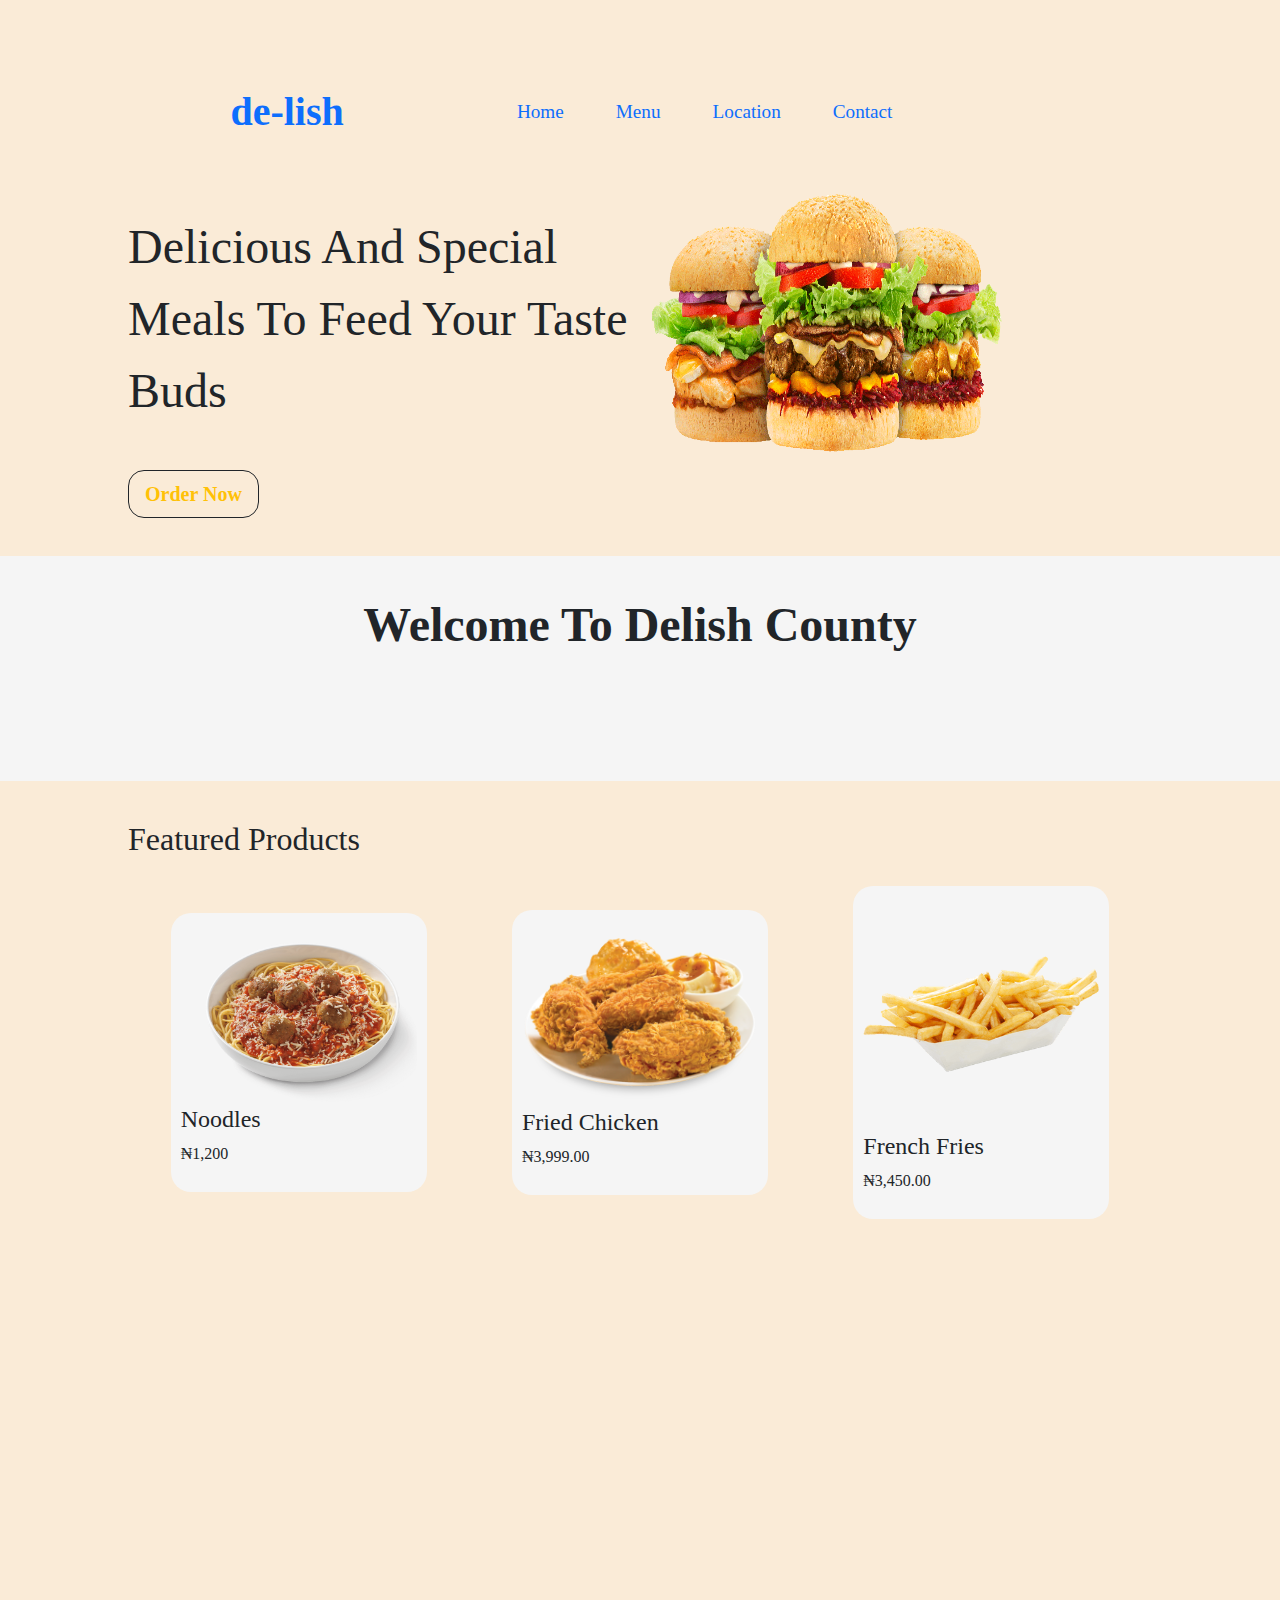
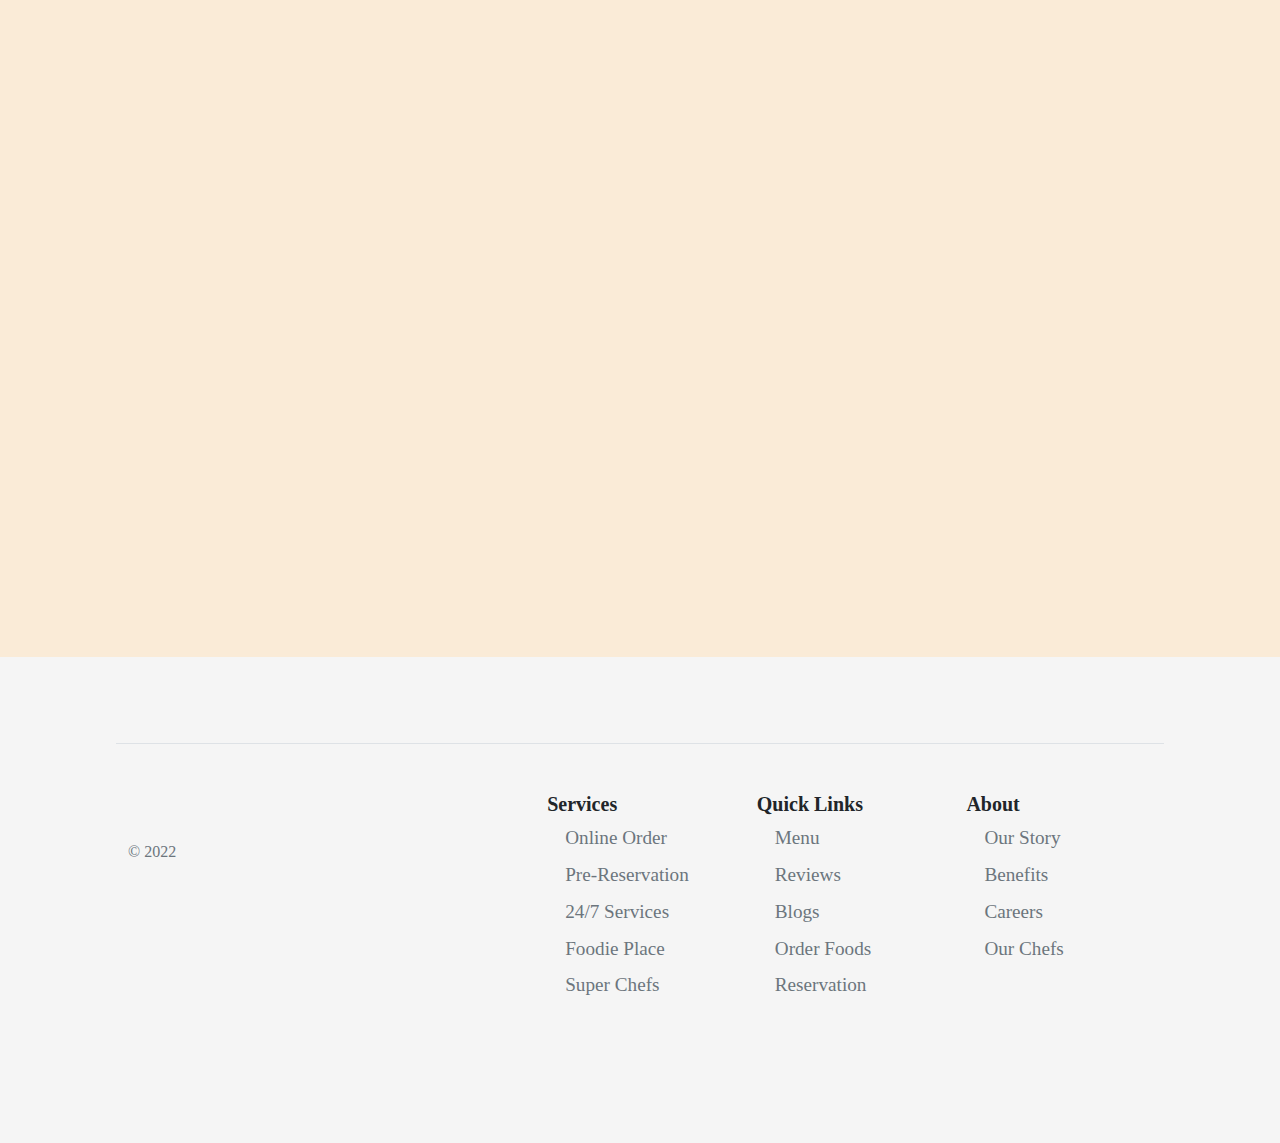
<file: index.html>
<!doctype html>
<html lang="en">
  <head>
    <!-- Required meta tags -->
    <meta charset="utf-8">
    <meta name="viewport" content="width=device-width, initial-scale=1">

    <title>Delish County</title>
    <link href="https://fonts.googleapis.com/css2?family=Montserrat:wght@100&family=Raleway:ital,wght@1,400;1,567;1,593&family=Ubuntu+Mono&display=swap" rel="stylesheet">
    <!-- Bootstrap CSS -->
    <link rel="stylesheet" href="bootstrap.min.css">
    <!-- Custom CSS -->
    <link rel="stylesheet" href="css/styles.css">
    <!-- Animate CSS -->
    <link rel="stylesheet" href="https://cdnjs.cloudflare.com/ajax/libs/animate.css/4.1.1/animate.min.css">
    <!-- Fontawesome -->
    <link rel="stylesheet" href="https://cdnjs.cloudflare.com/ajax/libs/font-awesome/6.1.1/css/all.min.css" integrity="sha512-KfkfwYDsLkIlwQp6LFnl8zNdLGxu9YAA1QvwINks4PhcElQSvqcyVLLD9aMhXd13uQjoXtEKNosOWaZqXgel0g==" crossorigin="anonymous" referrerpolicy="no-referrer" />
  </head>
<body>
  <div class="container-fluid">
    
       <!-- <nav class="navbar navbar-expand-lg navbar-info" >
            <a class="navbar-brand ms-1" href="#">de-lish</a>
            <button class="navbar-toggler" type="button" data-bs-toggle="collapse" data-target="#navbarNav" aria-controls="navbarSupportedContent" aria-expanded="true" aria-label="Toggle navigation">
              <i class="fa fa-bars" aria-hidden="true"></i>
            </button>
         <div class="collapse navbar-collapse" id="navbarNav">
            <ul class="navbar-nav ms-auto">
              <li class="nav-item">
                <a class="nav-link" href="#">Home</a>
              </li>
              <li class="nav-item">
                <a class="nav-link" href="#">Menu</a>
              </li>
              <li class="nav-item">
                <a class="nav-link" href="#">Location</a>
              </li>
              <li class="nav-item">
                <a class="nav-link" href="#">Contact</a>
              </li>
            </ul>
          </div>
        </nav> -->

        <nav class="navbar navbar-expand-lg navbar-info">
          <div class="container-fluid">
            <a class="navbar-brand" href="#">de-lish</a>
            <button class="navbar-toggler" type="button" data-bs-toggle="collapse" data-bs-target="#navbarSupportedContent" aria-controls="navbarSupportedContent" aria-expanded="false" aria-label="Toggle navigation">
              <i class="fa fa-bars"></i>
            </button>
            <div class="collapse navbar-collapse" id="navbarSupportedContent">
              <ul class="navbar-nav me-auto mb-2 mb-lg-0">
              </ul>
              <ul class="d-flex navbar-nav me-auto mb-2 mb-lg-0">
                <li class="nav-item">
                  <a class="nav-link active" aria-current="page" href="#">Home</a>
                </li>
                <li class="nav-item">
                  <a class="nav-link" href="#">Menu</a>
                </li>
                <li class="nav-item">
                  <a class="nav-link" href="#">Location</a>
                </li>
                <li class="nav-item">
                  <a class="nav-link" href="#">Contact</a>
                </li>
              </ul>
            </div>
          </div>
        </nav>
        

          <div class="row">
            <div class="col-lg-6">
              <h1 class="h1-top text-dark wow animate__animated animate__slideInLeft animate__delay-0.3s">Delicious And Special Meals To Feed Your Taste Buds</h1>
              <button class="order-button btn btn-outline-dark btn-lg text-warning " type="button">Order Now</button>
            </div>
            <div class="col-lg-6">
              <img src="images\burger-10947.png" alt="" class="img-1 wow animate__animated animate__slideInRight animate__delay-0.3s" style="height: 30vh;">
            </div>
          </div>
 </div>

  <div style=" background-color: whitesmoke; margin: 0%; border-radius: 0%; height: 25vh;">
     <h1 class="wow animate__animated animate__heartBeat animate__delay-1s" style="text-align: center; font-family: montserrat-black; font-weight: bold; padding-top: 3.5%; line-height: 3rem;">Welcome To Delish County</h1>
  </div>

   <div class="container-fluid"> 
      <h2 class="title">Featured Products</h2>
       <div class="rowe">
        <div class="col-4">
           <img src="images\noodles-30051.png">
             <h4>Noodles</h4>
             <div class="rating">
                 <i class="fa fa-star"></i>
                 <i class="fa fa-star"></i>
                 <i class="fa fa-star"></i>
                 <i class="fa fa-star"></i>
                 <i class="fa fa-star-half-o"></i>
             </div>
                <p>₦1,200</p>
        </div>

        <div class="col-4">
          <img src="images\fried-chicken-15466.png">
            <h4>Fried Chicken</h4>
            <div class="rating">
                <i class="fa fa-star"></i>
                <i class="fa fa-star"></i>
                <i class="fa fa-star"></i>
                <i class="fa fa-star"></i>
                <i class="fa fa-star-o"></i>
            </div>
               <p>₦3,999.00</p>
       </div>
    
     <div class="col-4">
       <img src="images\fries-20301.png">
        <h4>French Fries</h4>
        <div class="rating">
            <i class="fa fa-star"></i>
            <i class="fa fa-star"></i>
            <i class="fa fa-star"></i>
            <i class="fa fa-star"></i>
            <i class="fa fa-star"></i>
        </div>
           <p>₦3,450.00</p>
     </div>

     </div>
    </div>
  



      <!-- about section -->
      <div class="container-fluid ">
        <div class="row " style="background-color: antiquewhite;;">
          <div class="col-lg-6  wow animate__animated animate__zoomIn animate__delay-0.5s">
              <img src="images\chef-14457.png" alt="">
          </div>
          <div class="col-lg-6  wow animate__animated animate__zoomIn animate__delay-0.5s">
              <h1 style="font-weight: bold;">We Offer More Than Just One Service </h1>
              <p>This is a type of restuarant that typically serves food drinks, in addition also baked foods and pastries</p>
                    <!-- <table>
                      <tr>
                      <td>Online Order</td>
                      <td>24/7 Service</td>
                      </tr> 
                      <tr>
                        <td>Clean Kitchen</td>
                        <td>Pre-Reservation</td> 
                      </tr>
                      <tr>
                        <td>Organised place</td>
                        <td>Super chef</td>
                      </tr>    
                  </table> -->
                  <br>
                <button class="btn btn-lg  btn-outline-none btn-warning" type="button">About us</button>
              </div>
                    
          </div>
        </div>
      </div>

      <!-- Pre-Reservation section -->
      <div class="container-fluid">
        <div class="row" >
          <div class="col-lg-6 wow animate__animated animate__zoomIn animate__delay-0.5s" >
            <h1 style="font-weight: bold; line-height: 3.5rem;">Do You Have Dinner Plan Today? Reserve Your Table </h1>
            <br>
            <p>Make online reservations, read restaurant reviews from diners, and earn points towards free meals</p>
            <br>
          <button class="btn btn-md bt-outline-none btn-warning">Make Reservation</button>
          </div>
          <div class="col-lg-6 wow animate__animated animate__zoomIn animate__delay-0.5s" >
            <img src="images\fried-chicken-15466.png" alt="" class="img-2">
          </div>
      </div>
      </div>
 
      <!-- Jquery -->
      <script src="jquery-3.6.0.min.js"></script>
      <script src="https://cdn.jsdelivr.net/npm/bootstrap@5.0.2/dist/js/bootstrap.bundle.min.js" integrity="sha384-MrcW6ZMFYlzcLA8Nl+NtUVF0sA7MsXsP1UyJoMp4YLEuNSfAP+JcXn/tWtIaxVXM" crossorigin="anonymous"></script>
      <!-- <script src="popper.min.js"></script>
      <script src="bootstrap.min.js"></script> -->
      <script src="https://cdnjs.cloudflare.com/ajax/libs/wow/1.1.2/wow.min.js"></script>
      <script>new WOW().init();</script>
    </body>
 

    <!-- footer section -->

    <div class="b-example-divider" ></div>

    <div class="containear">
      <footer class="row row-cols-5 py-5 my-5 border-top">
        <div class="col">
          <a href="/" class="d-flex align-items-center mb-3 link-dark text-decoration-none">
            <svg class="bi me-2" width="40" height="32"><use xlink:href="#bootstrap"/></svg>
          </a>
          <p class="text-muted">&copy; 2022</p>
        </div>

        <div class="col">

        </div>

        <div class="col">
          <h5>Services</h5>
          <ul class="nav flex-column">
            <li class="nav-item mb-2"><a href="#" class="nav-link p-0 text-muted">Online Order</a></li>
            <li class="nav-item mb-2"><a href="#" class="nav-link p-0 text-muted">Pre-Reservation</a></li>
            <li class="nav-item mb-2"><a href="#" class="nav-link p-0 text-muted">24/7 Services</a></li>
            <li class="nav-item mb-2"><a href="#" class="nav-link p-0 text-muted">Foodie Place</a></li>
            <li class="nav-item mb-2"><a href="#" class="nav-link p-0 text-muted">Super Chefs</a></li>
          </ul>
        </div>

        <div class="col">
          <h5>Quick Links</h5>
          <ul class="nav flex-column">
            <li class="nav-item mb-2"><a href="#" class="nav-link p-0 text-muted">Menu</a></li>
            <li class="nav-item mb-2"><a href="#" class="nav-link p-0 text-muted">Reviews</a></li>
            <li class="nav-item mb-2"><a href="#" class="nav-link p-0 text-muted">Blogs</a></li>
            <li class="nav-item mb-2"><a href="#" class="nav-link p-0 text-muted">Order Foods</a></li>
            <li class="nav-item mb-2"><a href="#" class="nav-link p-0 text-muted">Reservation</a></li>
          </ul>
        </div>

        <div class="col">
          <h5>About</h5>
          <ul class="nav flex-column">
            <li class="nav-item mb-2"><a href="#" class="nav-link p-0 text-muted">Our Story</a></li>
            <li class="nav-item mb-2"><a href="#" class="nav-link p-0 text-muted">Benefits</a></li>
            <li class="nav-item mb-2"><a href="#" class="nav-link p-0 text-muted">Careers</a></li>
            <li class="nav-item mb-2"><a href="#" class="nav-link p-0 text-muted">Our Chefs</a></li>
          </ul>
        </div>

      
      </footer>
  

</html>
</file>
<file: css/styles.css>
body{
    font-family: montserrat-bold;
}
.container-fluid{
    padding: 3% 10%;
    background-color: antiquewhite;   
}
.container-fluid-1{
    padding: 1% 3%;
}
.containear {
    padding: 3% 10%;
    background-color: whitesmoke;
}

.small-container{
    max-width: 1080px;
    margin: auto;
    padding-left: 25px;
    padding-right: 25px;
 }
 
 

 .rowe{
    display: flex;
    align-items: center;
    flex-wrap: wrap;
    justify-content: space-around;
 }

 .rating .fa{
    color: #ff523b;
}

 .col-4{
    flex-basis: 25%;
    padding: 10px;
    min-width: 200px;
    margin-bottom: 50px;
    transition: transform 0.5s;
    background-color: whitesmoke;
    margin: 20px;
    border-radius: 20px;
 }
 .col-4:hover{
    transform: translateY(-5px);
}
 
 .col-4 img{
       width: 100%;
 }
 
.menu-card{
    width: 200px;
    height: 300px;
    background-color: whitesmoke;
    margin: 20px;
    
}
.card-text{
    text-align: center;
}

h5{
    font-weight: bold;
}

h6{
    font-weight: bold;
}
.h1-top{
    padding-top: 5%;
}
.order-button{
    margin-top: 7%;
    font-weight: bold;
    
}

h1{
    font-family: montserrat-bold;
    font-size: 3rem;
    line-height: 1.5;
}
.navbar-brand{
    font-size: 2.5rem;
    font-weight: bold;
}
.nav-item{
    padding: 0 18px;
}
.nav-link{
    font-size: 1.2rem;
}
.img-1{
    width: 70%;
}
.img-2{
    width: 80%;
}
#Dishes{
    background-color: antiquewhite;
    padding: 3% 10% ;
   
}
.btn {
   border-radius: 16px; 

  }

  .navbar-toggler {
      outline: transparent;
      border: transparent;
  }

  .navbar-toggler:hover, .navbar-toggler:focus {
      outline: transparent;
      border: transparent;
  }
</file>
